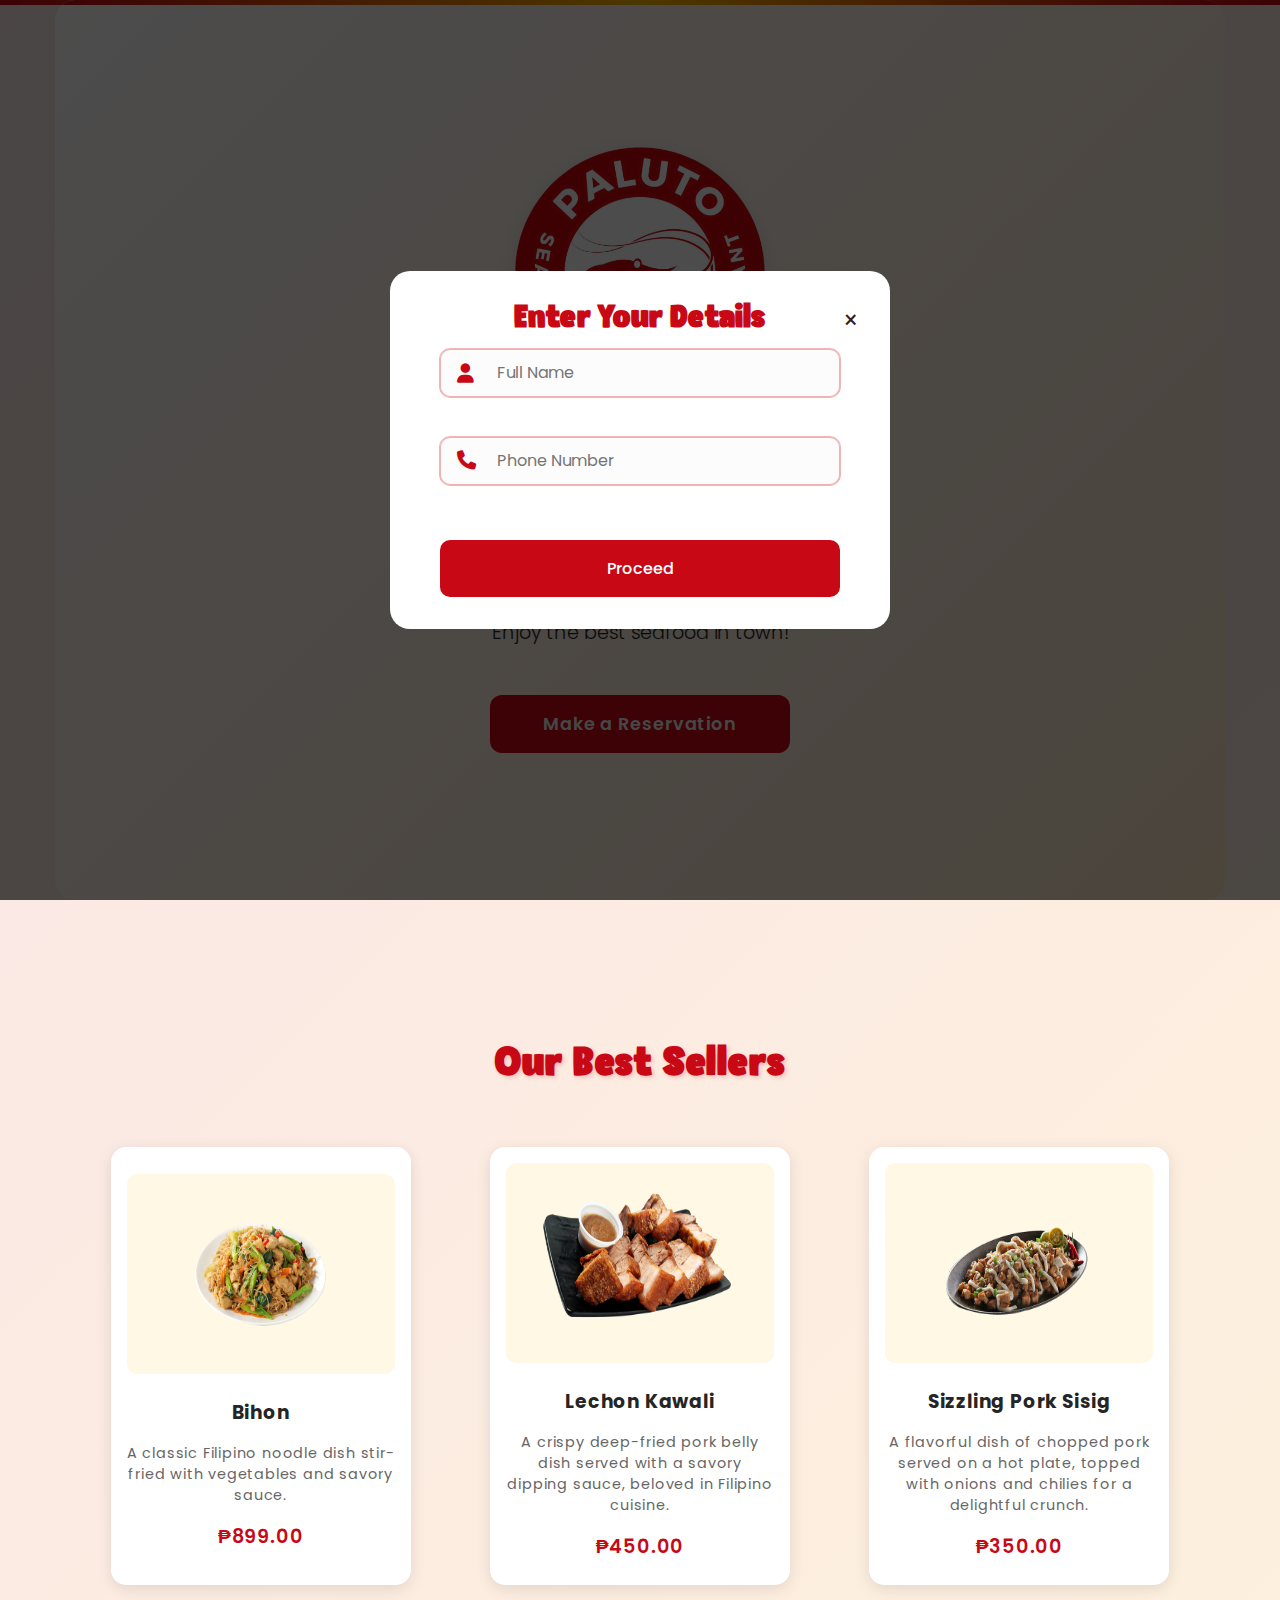
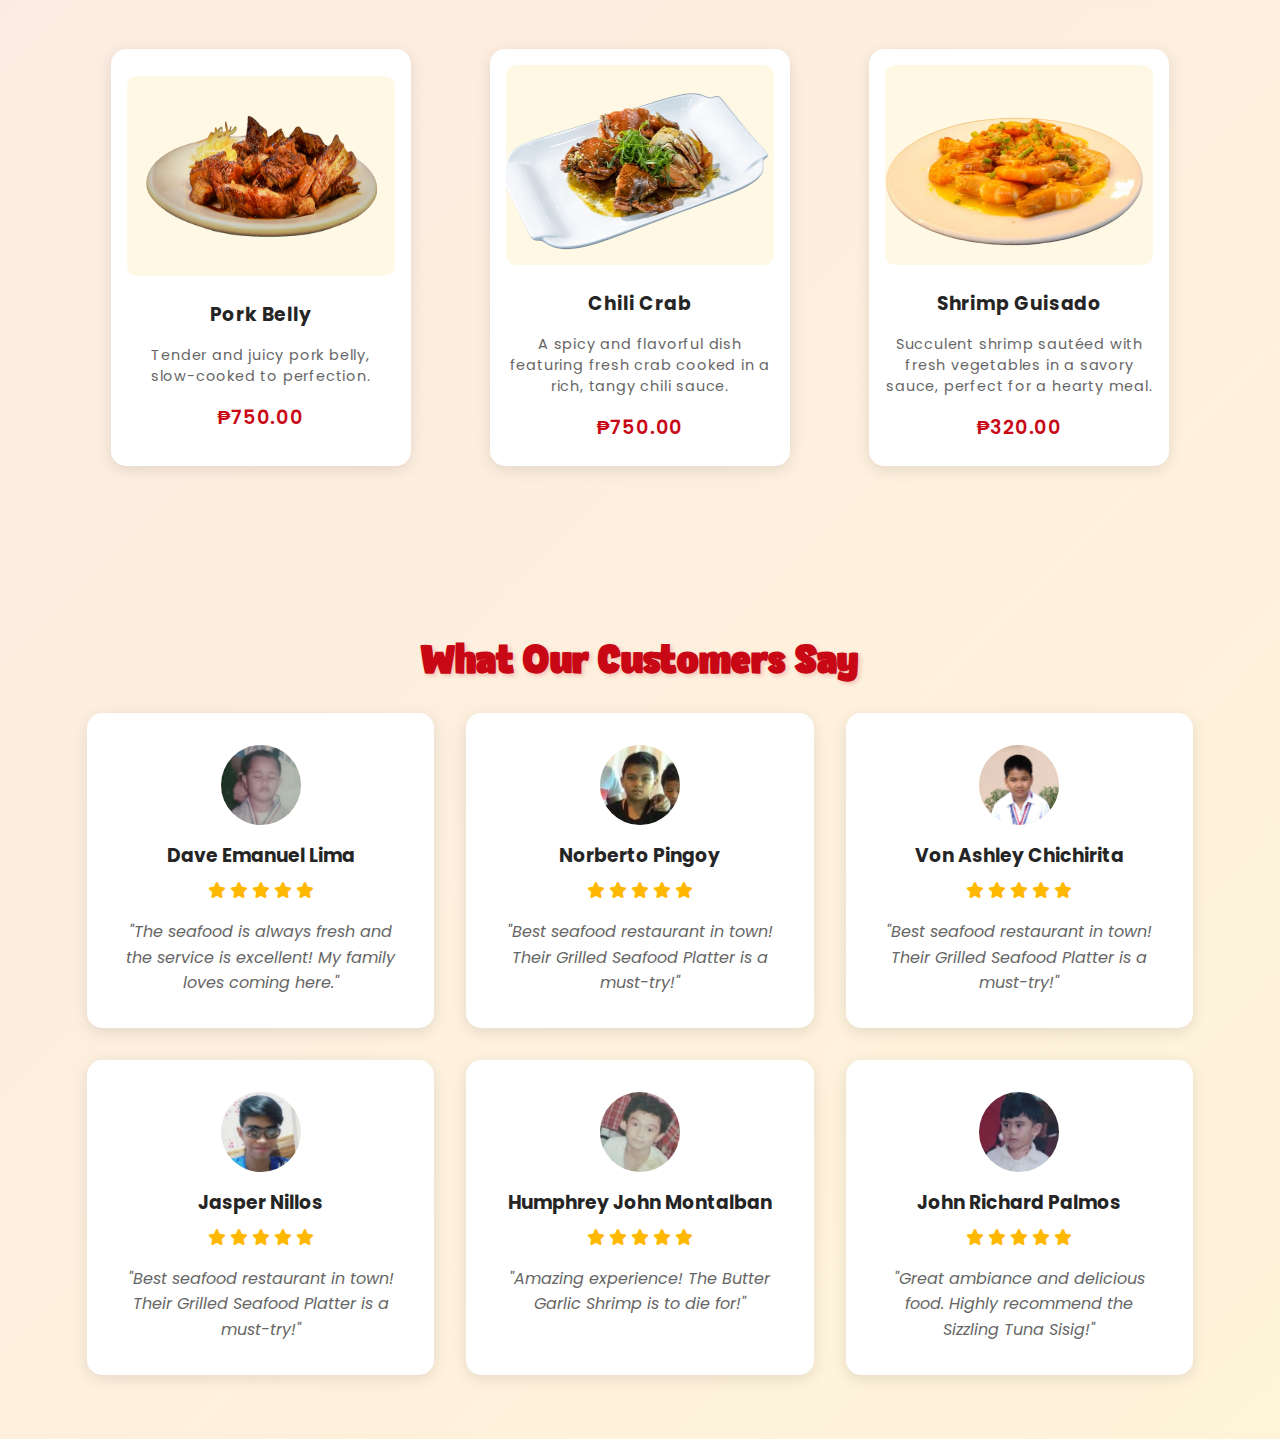
<file: Paluto/index.html>
<!DOCTYPE html>
<html lang="en">
<head>
    <meta charset="UTF-8">
    <meta name="viewport" content="width=device-width, initial-scale=1.0">
    <link rel="stylesheet" href="https://cdnjs.cloudflare.com/ajax/libs/font-awesome/6.4.2/css/all.min.css">
    <link href="https://fonts.googleapis.com/css2?family=Poppins:wght@300;400;500;600;700&display=swap" rel="stylesheet">
    <link rel="stylesheet" href="styles.css">
    <title>PALUTO Seafood Grill & Restaurant</title>
</head>
<body>
    <div class="container">

        <!-- Try Section -->
        <!-- Hero Section -->
        <section class="hero-section">
            <div class="logo-container">
                <img src="img/MAIN LOGO.png" alt="PALUTO Logo" class="main-logo">
            </div>
            <div class="hero-content">
                <h1 class="brand-name">PALUTO</h1>
                <h2 class="brand-type">Seafood Grill & Restaurant</h2>
                <p class="tagline">Preska Adlaw Adlaw</p>
                <p class="description">Enjoy the best seafood in town!</p>
                <div class="hero-buttons">
                    <button id="openReservation" class="order-btn">Make a Reservation</button>
                </div>
            </div>
        </section>

        <!-- Best Sellers Section -->
        <section class="best-sellers">
            <h2>Our Best Sellers</h2>
            <div class="best-sellers-grid">
                <div class="menu-item">
                    <div class="item-image">
                        <img src="img/bihon.png" alt="Placeholder for product" />
                    </div>
                    <h3>Bihon</h3>
                    <p>A classic Filipino noodle dish stir-fried with vegetables and savory sauce.</p>
                    <span class="price">₱899.00</span>
                </div>
                <div class="menu-item">
                    <div class="item-image">
                        <img src="img/kawali.png" alt="Placeholder for product" />
                    </div>
                    <h3>Lechon Kawali</h3>
                    <p>A crispy deep-fried pork belly dish served with a savory dipping sauce, beloved in Filipino cuisine.</p>
                    <span class="price">₱450.00</span>
                </div>
                <div class="menu-item">
                    <div class="item-image">
                        <img src="img/sisig.png" alt="Placeholder for product" />
                    </div>
                    <h3>Sizzling Pork Sisig</h3>
                    <p>A flavorful dish of chopped pork served on a hot plate, topped with onions and chilies for a delightful crunch.</p>
                    <span class="price">₱350.00</span>
                </div>
                <div class="menu-item">
                    <div class="item-image">
                        <img src="img/belly.png" alt="Placeholder for product" />
                    </div>
                    <h3>Pork Belly</h3>
                    <p>Tender and juicy pork belly, slow-cooked to perfection.</p>
                    <span class="price">₱750.00</span>
                </div>
                <div class="menu-item">
                    <div class="item-image">
                        <img src="img/crab.png" alt="Placeholder for product" />
                    </div>
                    <h3>Chili Crab</h3>
                    <p>A spicy and flavorful dish featuring fresh crab cooked in a rich, tangy chili sauce.</p>
                    <span class="price">₱750.00</span>
                </div>
                <div class="menu-item">
                    <div class="item-image">
                        <img src="img/shrimp.png" alt="Placeholder for product" />
                    </div>
                    <h3>Shrimp Guisado</h3>
                    <p>Succulent shrimp sautéed with fresh vegetables in a savory sauce, perfect for a hearty meal.</p>
                    <span class="price">₱320.00</span>
                </div>
            </div>
        </section>

        <!-- Customer Review Section -->
        <section class="customer-reviews">
            <h2>What Our Customers Say</h2>
            <div class="reviews-container">
                <div class="review-card">
                    <div class="reviewer-image">
                        <img src="img/dave.png" alt="Reviewer Image" />
                    </div>
                    <div class="review-content">
                        <h3>Dave Emanuel Lima</h3>
                        <div class="stars">
                            <i class="fas fa-star"></i>
                            <i class="fas fa-star"></i>
                            <i class="fas fa-star"></i>
                            <i class="fas fa-star"></i>
                            <i class="fas fa-star"></i>
                        </div>
                        <p>"The seafood is always fresh and the service is excellent! My family loves coming here."</p>
                    </div>
                </div>
                <div class="review-card">
                    <div class="reviewer-image">
                        <img src="img/norbs.png" alt="Reviewer Image" />
                    </div>
                    <div class="review-content">
                        <h3>Norberto Pingoy</h3>
                        <div class="stars">
                            <i class="fas fa-star"></i>
                            <i class="fas fa-star"></i>
                            <i class="fas fa-star"></i>
                            <i class="fas fa-star"></i>
                            <i class="fas fa-star"></i>
                        </div>
                        <p>"Best seafood restaurant in town! Their Grilled Seafood Platter is a must-try!"</p>
                    </div>
                </div>
                <div class="review-card">
                    <div class="reviewer-image">
                        <img src="img/von.png" alt="Reviewer Image" />
                    </div>
                    <div class="review-content">
                        <h3>Von Ashley Chichirita</h3>
                        <div class="stars">
                            <i class="fas fa-star"></i>
                            <i class="fas fa-star"></i>
                            <i class="fas fa-star"></i>
                            <i class="fas fa-star"></i>
                            <i class="fas fa-star"></i>
                        </div>
                        <p>"Best seafood restaurant in town! Their Grilled Seafood Platter is a must-try!"</p>
                    </div>
                </div>
                <div class="review-card">
                    <div class="reviewer-image">
                        <img src="img/jasp.png" alt="Reviewer Image" />
                    </div>
                    <div class="review-content">
                        <h3>Jasper Nillos</h3>
                        <div class="stars">
                            <i class="fas fa-star"></i>
                            <i class="fas fa-star"></i>
                            <i class="fas fa-star"></i>
                            <i class="fas fa-star"></i>
                            <i class="fas fa-star"></i>
                        </div>
                        <p>"Best seafood restaurant in town! Their Grilled Seafood Platter is a must-try!"</p>
                    </div>
                </div>
                <div class="review-card">
                    <div class="reviewer-image">
                        <img src="img/humph.png" alt="Reviewer Image" />
                    </div>
                    <div class="review-content">
                        <h3>Humphrey John Montalban</h3>
                        <div class="stars">
                            <i class="fas fa-star"></i>
                            <i class="fas fa-star"></i>
                            <i class="fas fa-star"></i>
                            <i class="fas fa-star"></i>
                            <i class="fas fa-star"></i>
                        </div>
                        <p>"Amazing experience! The Butter Garlic Shrimp is to die for!"</p>
                    </div>
                </div>
                <div class="review-card">
                    <div class="reviewer-image">
                        <img src="img/richard.png" alt="Reviewer Image" />
                    </div>
                    <div class="review-content">
                        <h3>John Richard Palmos</h3>
                        <div class="stars">
                            <i class="fas fa-star"></i>
                            <i class="fas fa-star"></i>
                            <i class="fas fa-star"></i>
                            <i class="fas fa-star"></i>
                            <i class="fas fa-star"></i>
                        </div>
                        <p>"Great ambiance and delicious food. Highly recommend the Sizzling Tuna Sisig!"</p>
                    </div>
                </div>
            </div>
        </section>

        <!-- Visitor Entry Modal -->
        <div id="visitorOverlay" class="overlay hidden">
            <div class="modal">
                <span class="close" id="closeVisitor">&times;</span>
                <h1 class="title">Enter Your Details</h1>
                <form id="visitorForm" class="form">
                    <div class="form-field">
                        <i class="fa-solid fa-user icon"></i>
                        <input type="text" id="visitorName" placeholder="Full Name" required>
                    </div>
                    <div class="form-field">
                        <i class="fa-solid fa-phone icon"></i>
                        <input type="tel" id="phoneNumber" placeholder="Phone Number" required>
                    </div>
                    <button type="submit">Proceed</button>
                </form>
            </div>
        </div>

        <!-- Reservation Form Modal -->
        <div id="reservationOverlay" class="overlay hidden">
            <div class="modal">
                <span class="close" id="closeReservation">&times;</span>
                <h1 class="title">Reserve Now!</h1>
                <h2 class="subtitle">Reach out and we'll get in touch within 24 hours.</h2>
                <form id="reservationForm" class="form">
                    <div class="form-field">
                        <i class="fa-solid fa-user icon"></i>
                        <input type="text" id="fullName" placeholder="Fullname" required>
                    </div>
                    <div class="form-field">
                        <i class="fa-solid fa-phone icon"></i>
                        <input type="text" id="mobileNumber" placeholder="Phone Number" required>
                    </div>
                    <div class="form-field">
                        <i class="fa-solid fa-question icon"></i>
                        <select id="inquiryType" required>
                            <option value="">Select Inquiry Type</option>
                            <option value="Reservation">Reservation</option>
                            <option value="Event Booking">Event Booking</option>
                            <option value="Exclusive Promos">Exclusive Promos</option>
                        </select>
                    </div>
                    <div class="form-field">
                        <i class="fa-solid fa-calendar icon"></i>
                        <input type="datetime-local" id="preferredDateTime" placeholder="Date and Time">
                    </div>
                    <div class="form-field">
                        <i class="fa-solid fa-users icon"></i>
                        <input type="number" id="peopleCount" placeholder="Head Count" required>
                    </div>
                    <button type="submit">
                        <i class="fa-solid fa-paper-plane icon"></i>
                        Send Reservation 
                    </button>
                </form>
            </div>
        </div>

        <!-- Try Comment -->
        <!-- Loading Overlay -->
        <div id="loadingOverlay" class="overlay hidden">
            <div class="loading-modal">
                <i class="fa-solid fa-spinner fa-spin"></i>
                <p></p>
            </div>
        </div>

        <!-- Toast Notification -->
        <div id="toast" class="toast hidden">
            <div class="toast-content">
                <i class="toast-icon"></i>
                <div class="toast-message"></div>
            </div>
            <div class="toast-progress"></div>
        </div>

        <!-- Reservation Confirmation Modal -->
        <div id="confirmationOverlay" class="overlay hidden">
            <div class="modal">
                <span class="close" id="closeConfirmation">&times;</span>
                <h1 class="title">Reservation Summary</h1>
                <div class="confirmation-details">
                    <div class="detail-item">
                        <i class="fa-solid fa-user"></i>
                        <span id="confirmName"></span>
                    </div>
                    <div class="detail-item">
                        <i class="fa-solid fa-phone"></i>
                        <span id="confirmPhone"></span>
                    </div>
                    <div class="detail-item">
                        <i class="fa-solid fa-question"></i>
                        <span id="confirmInquiry"></span>
                    </div>
                    <div class="detail-item">
                        <i class="fa-solid fa-calendar"></i>
                        <span id="confirmDateTime"></span>
                    </div>
                    <div class="detail-item">
                        <i class="fa-solid fa-users"></i>
                        <span id="confirmGuests"></span>
                    </div>
                </div>
                <div class="confirmation-actions">
                    
                    <button id="confirmReservation" class="primary-button">Confirm</button>
                </div>
            </div>
        </div>
    </div>

    <script src="script.js"></script>
</body>
</html>
</file>
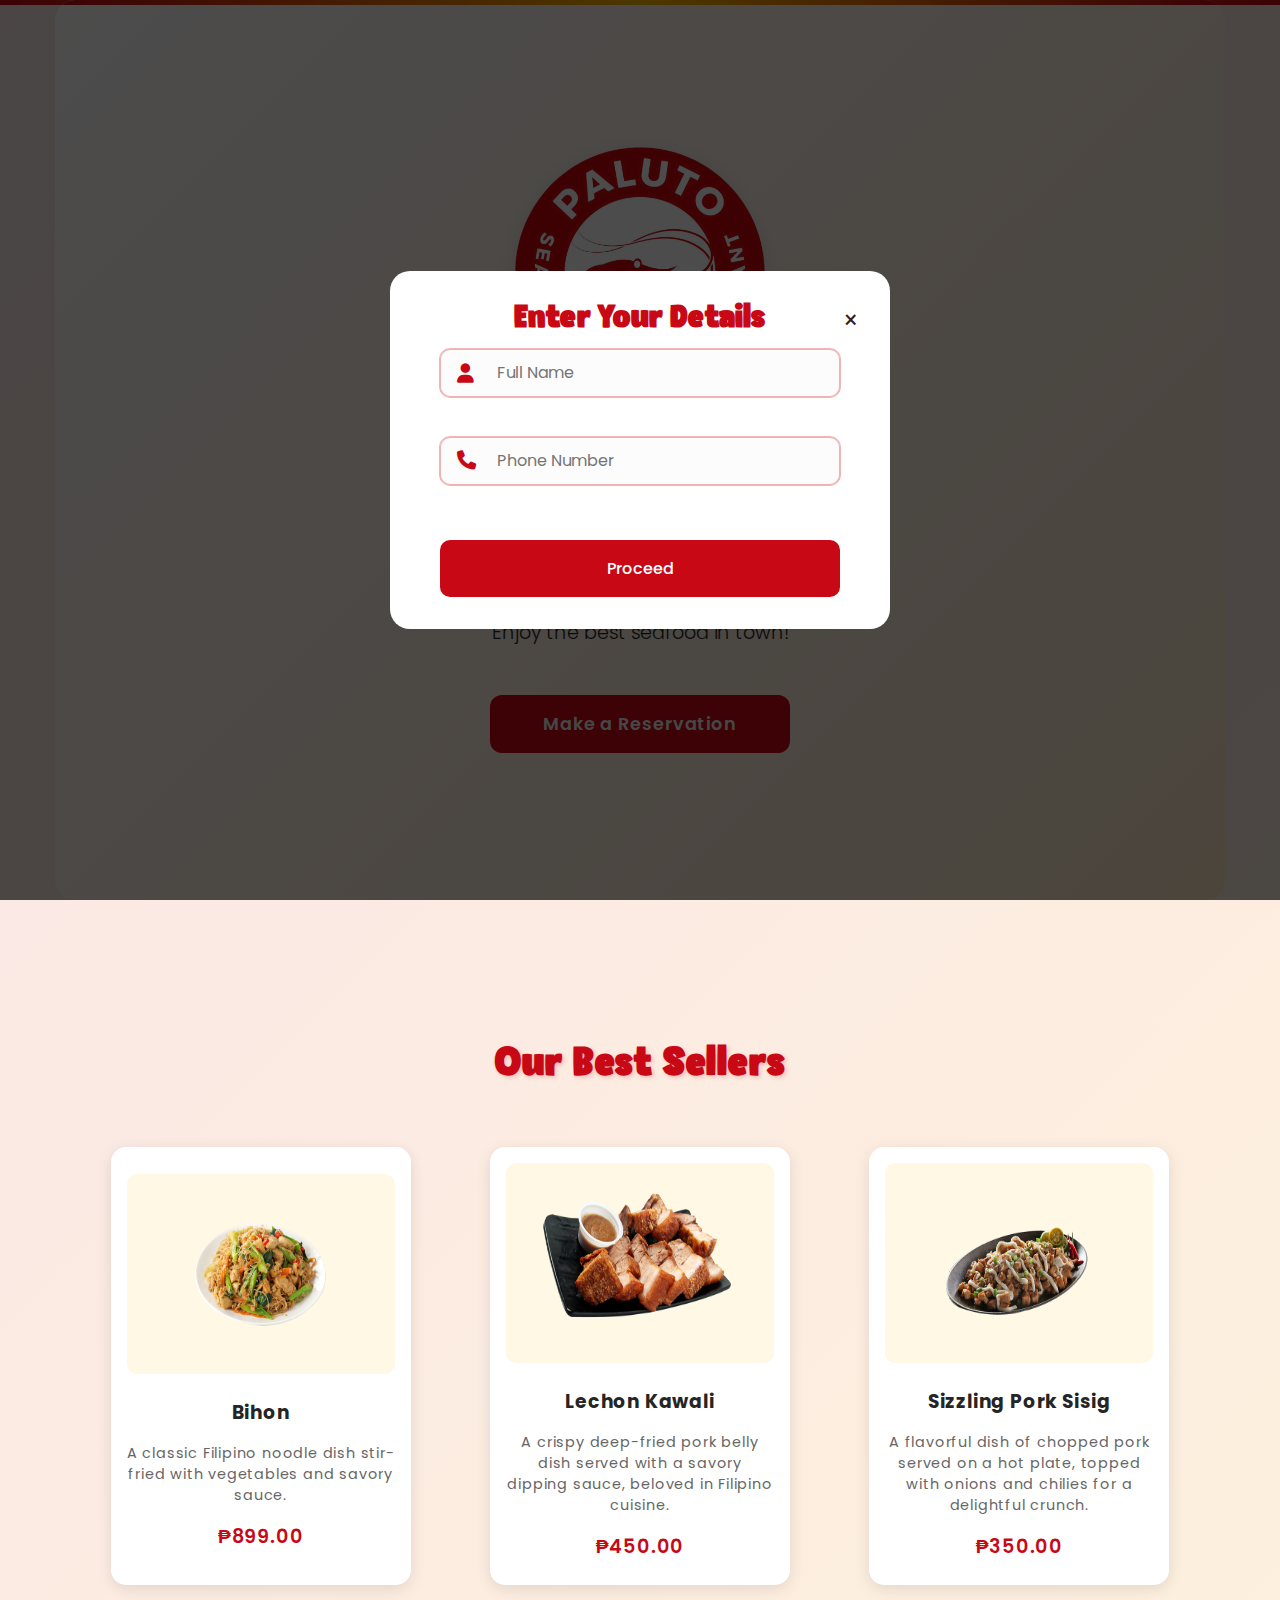
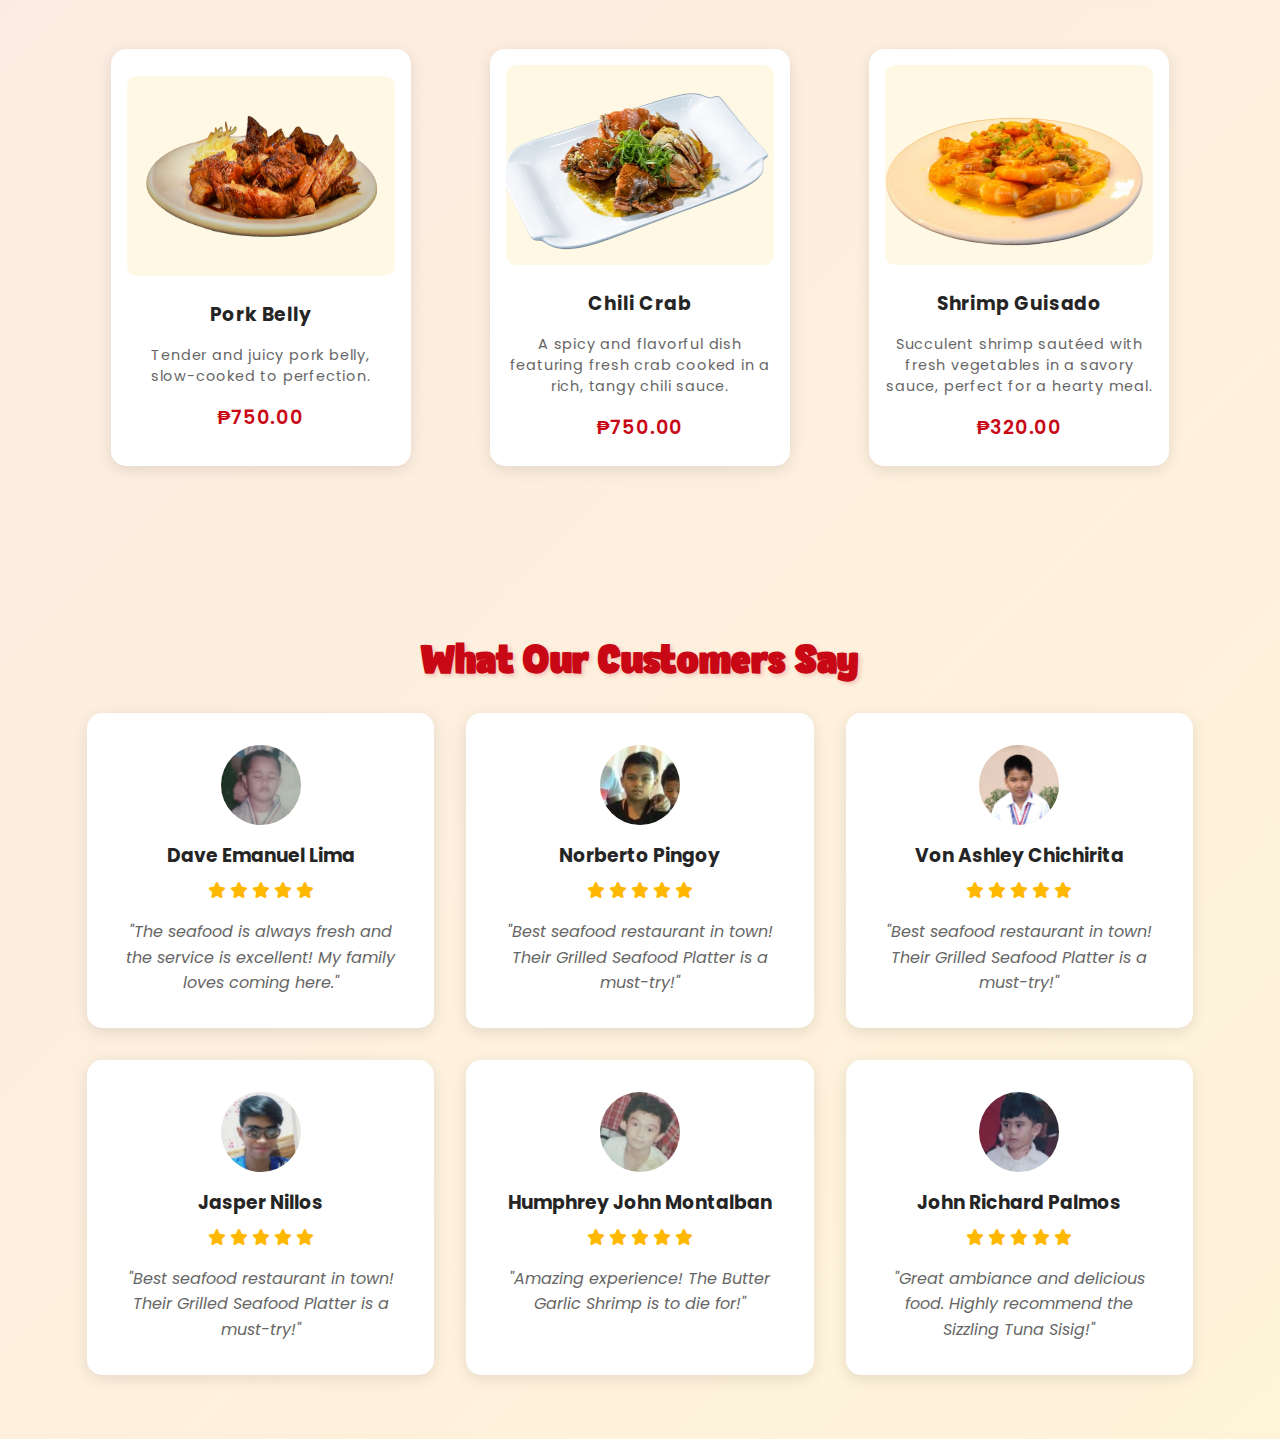
<file: Paluto/paluto_page.html>
<!DOCTYPE html>
<html lang="en">
<head>
    <meta charset="UTF-8">
    <meta name="viewport" content="width=device-width, initial-scale=1.0">
    <link rel="stylesheet" href="https://cdnjs.cloudflare.com/ajax/libs/font-awesome/6.4.2/css/all.min.css">
    <link href="https://fonts.googleapis.com/css2?family=Poppins:wght@300;400;500;600;700&display=swap" rel="stylesheet">
    <link rel="stylesheet" href="styles.css">
    <title>PALUTO Seafood Grill & Restaurant</title>
</head>
<body>
    <div class="container">
        <!-- Hero Section -->
        <section class="hero-section">
            <div class="logo-container">
                <img src="img/MAIN LOGO.png" alt="PALUTO Logo" class="main-logo">
            </div>
            <div class="hero-content">
                <h1 class="brand-name">PALUTO</h1>
                <h2 class="brand-type">Seafood Grill & Restaurant</h2>
                <p class="tagline">Preska Adlaw Adlaw</p>
                <p class="description">Enjoy the best seafood in town!</p>
                <div class="hero-buttons">
                    <button id="openReservation" class="order-btn">Make a Reservation</button>
                </div>
            </div>
        </section>

        <!-- Best Sellers Section -->
        <section class="best-sellers">
            <h2>Our Best Sellers</h2>
            <div class="best-sellers-grid">
                <div class="menu-item">
                    <div class="item-image">
                        <img src="img/bihon.png" alt="Placeholder for product" />
                    </div>
                    <h3>Bihon</h3>
                    <p>A classic Filipino noodle dish stir-fried with vegetables and savory sauce.</p>
                    <span class="price">₱899.00</span>
                </div>
                <div class="menu-item">
                    <div class="item-image">
                        <img src="img/kawali.png" alt="Placeholder for product" />
                    </div>
                    <h3>Lechon Kawali</h3>
                    <p>A crispy deep-fried pork belly dish served with a savory dipping sauce, beloved in Filipino cuisine.</p>
                    <span class="price">₱450.00</span>
                </div>
                <div class="menu-item">
                    <div class="item-image">
                        <img src="img/sisig.png" alt="Placeholder for product" />
                    </div>
                    <h3>Sizzling Pork Sisig</h3>
                    <p>A flavorful dish of chopped pork served on a hot plate, topped with onions and chilies for a delightful crunch.</p>
                    <span class="price">₱350.00</span>
                </div>
                <div class="menu-item">
                    <div class="item-image">
                        <img src="img/belly.png" alt="Placeholder for product" />
                    </div>
                    <h3>Pork Belly</h3>
                    <p>Tender and juicy pork belly, slow-cooked to perfection.</p>
                    <span class="price">₱750.00</span>
                </div>
                <div class="menu-item">
                    <div class="item-image">
                        <img src="img/crab.png" alt="Placeholder for product" />
                    </div>
                    <h3>Chili Crab</h3>
                    <p>A spicy and flavorful dish featuring fresh crab cooked in a rich, tangy chili sauce.</p>
                    <span class="price">₱750.00</span>
                </div>
                <div class="menu-item">
                    <div class="item-image">
                        <img src="img/shrimp.png" alt="Placeholder for product" />
                    </div>
                    <h3>Shrimp Guisado</h3>
                    <p>Succulent shrimp sautéed with fresh vegetables in a savory sauce, perfect for a hearty meal.</p>
                    <span class="price">₱320.00</span>
                </div>
            </div>
        </section>

        <!-- Customer Review Section -->
        <section class="customer-reviews">
            <h2>What Our Customers Say</h2>
            <div class="reviews-container">
                <div class="review-card">
                    <div class="reviewer-image">
                        <img src="img/dave.png" alt="Reviewer Image" />
                    </div>
                    <div class="review-content">
                        <h3>Dave Emanuel Lima</h3>
                        <div class="stars">
                            <i class="fas fa-star"></i>
                            <i class="fas fa-star"></i>
                            <i class="fas fa-star"></i>
                            <i class="fas fa-star"></i>
                            <i class="fas fa-star"></i>
                        </div>
                        <p>"The seafood is always fresh and the service is excellent! My family loves coming here."</p>
                    </div>
                </div>
                <div class="review-card">
                    <div class="reviewer-image">
                        <img src="img/norbs.png" alt="Reviewer Image" />
                    </div>
                    <div class="review-content">
                        <h3>Norberto Pingoy</h3>
                        <div class="stars">
                            <i class="fas fa-star"></i>
                            <i class="fas fa-star"></i>
                            <i class="fas fa-star"></i>
                            <i class="fas fa-star"></i>
                            <i class="fas fa-star"></i>
                        </div>
                        <p>"Best seafood restaurant in town! Their Grilled Seafood Platter is a must-try!"</p>
                    </div>
                </div>
                <div class="review-card">
                    <div class="reviewer-image">
                        <img src="img/von.png" alt="Reviewer Image" />
                    </div>
                    <div class="review-content">
                        <h3>Von Ashley Chichirita</h3>
                        <div class="stars">
                            <i class="fas fa-star"></i>
                            <i class="fas fa-star"></i>
                            <i class="fas fa-star"></i>
                            <i class="fas fa-star"></i>
                            <i class="fas fa-star"></i>
                        </div>
                        <p>"Best seafood restaurant in town! Their Grilled Seafood Platter is a must-try!"</p>
                    </div>
                </div>
                <div class="review-card">
                    <div class="reviewer-image">
                        <img src="img/jasp.png" alt="Reviewer Image" />
                    </div>
                    <div class="review-content">
                        <h3>Jasper Nillos</h3>
                        <div class="stars">
                            <i class="fas fa-star"></i>
                            <i class="fas fa-star"></i>
                            <i class="fas fa-star"></i>
                            <i class="fas fa-star"></i>
                            <i class="fas fa-star"></i>
                        </div>
                        <p>"Best seafood restaurant in town! Their Grilled Seafood Platter is a must-try!"</p>
                    </div>
                </div>
                <div class="review-card">
                    <div class="reviewer-image">
                        <img src="img/humph.png" alt="Reviewer Image" />
                    </div>
                    <div class="review-content">
                        <h3>Humphrey John Montalban</h3>
                        <div class="stars">
                            <i class="fas fa-star"></i>
                            <i class="fas fa-star"></i>
                            <i class="fas fa-star"></i>
                            <i class="fas fa-star"></i>
                            <i class="fas fa-star"></i>
                        </div>
                        <p>"Amazing experience! The Butter Garlic Shrimp is to die for!"</p>
                    </div>
                </div>
                <div class="review-card">
                    <div class="reviewer-image">
                        <img src="img/richard.png" alt="Reviewer Image" />
                    </div>
                    <div class="review-content">
                        <h3>John Richard Palmos</h3>
                        <div class="stars">
                            <i class="fas fa-star"></i>
                            <i class="fas fa-star"></i>
                            <i class="fas fa-star"></i>
                            <i class="fas fa-star"></i>
                            <i class="fas fa-star"></i>
                        </div>
                        <p>"Great ambiance and delicious food. Highly recommend the Sizzling Tuna Sisig!"</p>
                    </div>
                </div>
            </div>
        </section>

        <!-- Visitor Entry Modal -->
        <div id="visitorOverlay" class="overlay hidden">
            <div class="modal">
                <span class="close" id="closeVisitor">&times;</span>
                <h1 class="title">Enter Your Details</h1>
                <form id="visitorForm" class="form">
                    <div class="form-field">
                        <i class="fa-solid fa-user icon"></i>
                        <input type="text" id="visitorName" placeholder="Full Name" required>
                    </div>
                    <div class="form-field">
                        <i class="fa-solid fa-phone icon"></i>
                        <input type="tel" id="phoneNumber" placeholder="Phone Number" required>
                    </div>
                    <button type="submit">Proceed</button>
                </form>
            </div>
        </div>

        <!-- Reservation Form Modal -->
        <div id="reservationOverlay" class="overlay hidden">
            <div class="modal">
                <span class="close" id="closeReservation">&times;</span>
                <h1 class="title">Reserve Now!</h1>
                <h2 class="subtitle">Reach out and we'll get in touch within 24 hours.</h2>
                <form id="reservationForm" class="form">
                    <div class="form-field">
                        <i class="fa-solid fa-user icon"></i>
                        <input type="text" id="fullName" placeholder="Fullname" required>
                    </div>
                    <div class="form-field">
                        <i class="fa-solid fa-phone icon"></i>
                        <input type="text" id="mobileNumber" placeholder="Phone Number" required>
                    </div>
                    <div class="form-field">
                        <i class="fa-solid fa-question icon"></i>
                        <select id="inquiryType" required>
                            <option value="">Select Inquiry Type</option>
                            <option value="Reservation">Reservation</option>
                            <option value="Event Booking">Event Booking</option>
                            <option value="Exclusive Promos">Exclusive Promos</option>
                        </select>
                    </div>
                    <div class="form-field">
                        <i class="fa-solid fa-calendar icon"></i>
                        <input type="datetime-local" id="preferredDateTime" placeholder="Date and Time">
                    </div>
                    <div class="form-field">
                        <i class="fa-solid fa-users icon"></i>
                        <input type="number" id="peopleCount" placeholder="Head Count" required>
                    </div>
                    <button type="submit">
                        <i class="fa-solid fa-paper-plane icon"></i>
                        Send Reservation 
                    </button>
                </form>
            </div>
        </div>

        <!-- Loading Overlay -->
        <div id="loadingOverlay" class="overlay hidden">
            <div class="loading-modal">
                <i class="fa-solid fa-spinner fa-spin"></i>
                <p></p>
            </div>
        </div>

        <!-- Toast Notification -->
        <div id="toast" class="toast hidden">
            <div class="toast-content">
                <i class="toast-icon"></i>
                <div class="toast-message"></div>
            </div>
            <div class="toast-progress"></div>
        </div>

        <!-- Reservation Confirmation Modal -->
        <div id="confirmationOverlay" class="overlay hidden">
            <div class="modal">
                <span class="close" id="closeConfirmation">&times;</span>
                <h1 class="title">Reservation Summary</h1>
                <div class="confirmation-details">
                    <div class="detail-item">
                        <i class="fa-solid fa-user"></i>
                        <span id="confirmName"></span>
                    </div>
                    <div class="detail-item">
                        <i class="fa-solid fa-phone"></i>
                        <span id="confirmPhone"></span>
                    </div>
                    <div class="detail-item">
                        <i class="fa-solid fa-question"></i>
                        <span id="confirmInquiry"></span>
                    </div>
                    <div class="detail-item">
                        <i class="fa-solid fa-calendar"></i>
                        <span id="confirmDateTime"></span>
                    </div>
                    <div class="detail-item">
                        <i class="fa-solid fa-users"></i>
                        <span id="confirmGuests"></span>
                    </div>
                </div>
                <div class="confirmation-actions">
                    <button id="editReservation" class="secondary-button">Edit</button>
                    <button id="confirmReservation" class="primary-button">Confirm</button>
                </div>
            </div>
        </div>
    </div>

    <script src="script.js"></script>
</body>
</html>
</file>
<file: Paluto/styles.css>
@import url("https://fonts.googleapis.com/css2?family=Poppins:wght@300;400;500;600;700&display=swap");

@font-face {
    font-family: 'Rustic Shine';
    src: url('font/RusticShine.ttf') format('truetype');
}

:root {
    --mustard: #FFB800;
    --venetian-red: #C80815;
    --nero: #252525;
    --white: #ffffff;
    --mustard-light: rgba(255, 184, 0, 0.1);
    --venetian-red-light: rgba(200, 8, 21, 0.8);
}

* {
    margin: 0;
    padding: 0;
    box-sizing: border-box;
}

body {
    width: 100%;
    min-height: 100vh;
    background: linear-gradient(135deg, 
        rgba(200, 8, 21, 0.1) 0%,
        rgba(255, 184, 0, 0.15) 100%);
    font-family: 'Poppins', sans-serif;
    display: flex;
    justify-content: center;
}

.container {
    width: 100%;
    max-width: 1200px;
    margin: 0 auto;
    padding: 0 15px;
    display: flex;
    flex-direction: column;
    align-items: center;
}

.container-bg {
    position: absolute;
    top: 0;
    left: 0;
    right: 0;
    bottom: 0;
    background: 
        radial-gradient(circle at 10% 90%, rgba(255, 184, 0, 0.1) 0%, transparent 60%),
        radial-gradient(circle at 90% 10%, rgba(200, 8, 21, 0.1) 0%, transparent 60%);
    z-index: -1;
}

.container::before {
    content: '';
    position: absolute;
    top: 0;
    left: 0;
    right: 0;
    height: 5px;
    background: linear-gradient(90deg, 
        var(--venetian-red) 0%,
        var(--mustard) 50%,
        var(--venetian-red) 100%);
}

.main-content {
    text-align: center;
    padding: 2rem;
    position: relative;
}

.logo-container {
    width: 100%;
    max-width: 250px;
    margin: 0 auto;
    display: flex;
    justify-content: center;
}

.logo-container::after {
    content: '';
    position: absolute;
    width: 150%;
    height: 1px;
    background: linear-gradient(90deg,
        transparent 0%,
        rgba(255, 184, 0, 0.3) 50%,
        transparent 100%);
    bottom: -1rem;
    left: -25%;
}

.main-logo {
    width: 100%;
    height: auto;
    object-fit: contain;
    filter: drop-shadow(0 4px 8px rgba(0, 0, 0, 0.1));
}

.brand-name {
    font-family: 'Rustic Shine', cursive;
    font-size: clamp(2.5rem, 8vw, 4rem);
    color: var(--venetian-red);
    margin-bottom: 0.5rem;
    letter-spacing: 2px;
    text-shadow: 2px 2px 4px rgba(200, 8, 21, 0.2);
}

.brand-type {
    text-align: center;
    width: 100%;
    margin: 0 auto;
    font-family: 'Poppins', sans-serif;
    font-size: clamp(1rem, 4vw, 1.5rem);
    font-weight: 500;
    color: var(--nero);
    margin-bottom: 1rem;
    opacity: 0.9;
}

.tagline {
    text-align: center;
    width: 100%;
    margin: 0.5rem auto;
    font-family: 'Rustic Shine', cursive;
    font-size: clamp(1.5rem, 6vw, 2rem);
    color: var(--mustard);
    margin-bottom: 1.5rem;
    letter-spacing: 1px;
    text-shadow: 1px 1px 2px rgba(255, 184, 0, 0.2);
}

.description {
    text-align: center;
    width: 100%;
    margin: 0.5rem auto;
    font-family: 'Poppins', sans-serif;
    font-size: clamp(0.9rem, 3vw, 1.1rem);
    color: var(--nero);
    margin-bottom: 2rem;
    font-weight: 300;
}

.cta-button {
    background: linear-gradient(135deg,
        var(--venetian-red) 0%,
        var(--venetian-red-light) 100%);
    color: var(--white);
    border: none;
    padding: 1rem 2.5rem;
    border-radius: 12px;
    font-family: 'Poppins', sans-serif;
    font-weight: 600;
    font-size: 1.1rem;
    cursor: pointer;
    transition: all 0.3s ease;
    text-transform: uppercase;
    letter-spacing: 1px;
    box-shadow: 0 4px 15px rgba(200, 8, 21, 0.2);
    position: relative;
}

.cta-button:hover {
    transform: translateY(-2px);
    box-shadow: 0 6px 20px rgba(200, 8, 21, 0.3);
}

.cta-button .loading-spinner {
    position: absolute;
    top: 50%;
    left: 50%;
    transform: translate(-50%, -50%);
    display: none;
}

.cta-button.loading .button-text {
    visibility: hidden;
}

.cta-button.loading .loading-spinner {
    display: block;
}

/* Loading Spinner */
.loading-spinner {
    width: 20px;
    height: 20px;
    border: 3px solid rgba(255, 255, 255, 0.3);
    border-radius: 50%;
    border-top-color: var(--white);
    animation: spin 1s ease-in-out infinite;
    margin: 0 auto;
}

@keyframes spin {
    to { transform: rotate(360deg); }
}

/* Loading Overlay */
.loading-overlay {
    position: fixed;
    top: 0;
    left: 0;
    width: 100%;
    height: 100%;
    background: rgba(224, 224, 224, 0.7);
    backdrop-filter: blur(5px);
    display: flex;
    justify-content: center;
    align-items: center;
    z-index: 2000;
    visibility: visible;
    opacity: 1;
    transition: opacity 0.3s ease, visibility 0.3s ease;
}

.loading-overlay.hidden {
    visibility: hidden;
    opacity: 0;
}

.loading-content {
    text-align: center;
    color: var(--white);
}

.loading-content .loading-spinner {
    width: 40px;
    height: 40px;
    margin-bottom: 1rem;
}

.loading-content p {
    font-family: 'Poppins', sans-serif;
    font-size: 1.1rem;
}

/* Overlay Styles */
.overlay {
    position: fixed;
    top: 0;
    left: 0;
    width: 100%;
    height: 100%;
    background: rgba(0, 0, 0, 0.7);
    display: flex;
    justify-content: center;
    align-items: center;
    z-index: 1000;
}

.overlay.hidden {
    visibility: hidden;
}

/* Modal Styles */
.modal {
    background: var(--white);
    border-radius: 20px;
    width: 90%;
    max-width: 500px;
    padding: 2rem;
    position: relative;
    margin: 1rem;
    display: flex;
    flex-direction: column;
    justify-content: center;
    align-items: center;
}

.modal .title {
    color: var(--venetian-red);
    font-size: clamp(1.5rem, 4vw, 2rem);
    margin-bottom: 1rem;
    text-align: center;
    font-family: 'Rustic Shine', cursive;
}

.modal .subtitle {
    color: var(--nero);
    font-size: clamp(0.9rem, 3vw, 1rem);
    margin-bottom: 2rem;
    text-align: center;
}

.form {
    display: flex;
    flex-direction: column;
    gap: 1.2rem;
    width: 100%;
    align-items: center;
}

.form-field {
    display: flex;
    align-items: center;
    background: #fcfcfc;
    border-radius: 10px;
    padding: 0.7rem 1rem;
    gap: 0.8rem;
    width: 100%;
    max-width: 400px;
    box-sizing: border-box;
    border: 1px solid rgba(200, 8, 21, 0.3);
    outline: 1px solid rgba(200, 8, 21, 0.3); /* Adding a red border outline */
}

.form-field .icon {
    color: var(--venetian-red);
    font-size: 1.2rem;
    min-width: 24px;
}

.form-field input,
.form-field select,
.form-field textarea {
    font-size: 10px; /* Reduced font size further */
    padding: 0.2rem; /* Reduced padding */
    line-height: 1.1; /* Adjusted line height */
    width: calc(100% - 1rem); /* Ensure full width accounting for padding */
    border: none;
    background: none;
    outline: none;
    font-size: 1rem;
    color: var(--nero);
    font-family: 'Poppins', sans-serif;
}

.form-field select {
    cursor: pointer;
    -webkit-appearance: none;
    -moz-appearance: none;
    appearance: none;
    background-image: url("data:image/svg+xml;charset=UTF-8,%3csvg xmlns='http://www.w3.org/2000/svg' viewBox='0 0 24 24' fill='none' stroke='currentColor' stroke-width='2' stroke-linecap='round' stroke-linejoin='round'%3e%3cpolyline points='6 9 12 15 18 9'%3e%3c/polyline%3e%3c/svg%3e");
    background-repeat: no-repeat;
    background-position: right 1rem center;
    background-size: 1em;
    padding-right: 2.5rem;
}

.form button {
    background: var(--venetian-red);
    color: var(--white);
    border: none;
    padding: 1rem;
    border-radius: 10px;
    font-size: 1rem;
    cursor: pointer;
    transition: all 0.3s ease;
    font-family: 'Poppins', sans-serif;
    font-weight: 500;
    width: 100%;
    max-width: 400px;
    margin-top: 1rem;
}

.form button:hover {
    background: #a60612;
    transform: translateY(-2px);
}

.close {
    position: absolute;
    right: 1.5rem;
    top: 1.5rem;
    font-size: 1.5rem;
    color: var(--nero);
    cursor: pointer;
    transition: all 0.3s ease;
    background: none;
    border: none;
    padding: 0.5rem;
}

.close:hover {
    color: var(--venetian-red);
    transform: rotate(90deg);
}

/* Mobile Responsive Adjustments */
@media screen and (max-width: 768px) {
    .modal {
        width: 95%;
        margin: 0.5rem;
        padding: 1.5rem;
        max-height: 90vh;
        overflow-y: auto;
    }

    .form {
        gap: 1rem;
    }

    .form-field {
        padding: 0.7rem;
    }

    .form-field input,
    .form-field select {
        font-size: 16px; /* Prevents iOS zoom */
    }

    .close {
        right: 1rem;
        top: 1rem;
        font-size: 1.2rem;
    }
}

/* Extra Small Screen Adjustments */
@media screen and (max-width: 480px) {
    body {
        padding: 0.5rem;
    }

    .hero-section {
        padding: 0.5rem;
    }

    .brand-name {
        font-size: clamp(2rem, 6vw, 2.5rem);
    }

    .brand-type {
        font-size: clamp(0.9rem, 3vw, 1rem);
    }

    .tagline {
        font-size: clamp(1.2rem, 4vw, 1.5rem);
    }

    .description {
        font-size: clamp(0.8rem, 2.5vw, 0.9rem);
    }
}

/* Centering content for mobile view */
@media screen and (max-width: 768px) {
    body {
        display: flex;
        flex-direction: column;
        align-items: center;
        justify-content: center;
        margin: 0;
        padding: 0;
        width: 100vw;
        overflow-x: hidden;
    }

    section {
        width: 100%;
        padding: 1rem;
        box-sizing: border-box;
        display: flex;
        flex-direction: column;
        align-items: center;
        justify-content: center;
    }

    .hero-section,
    .best-sellers,
    .customer-reviews {
        width: 100%;
        max-width: 1200px;
        margin: 0 auto;
        padding: 1rem;
        box-sizing: border-box;
        text-align: center;
    }

    .hero-buttons {
        display: flex;
        flex-direction: column;
        align-items: center;
        width: 100%;
        max-width: 300px;
        margin: 1rem auto;
    }

    .hero-buttons button {
        width: 100%;
        margin: 0.5rem 0;
    }

    .logo-container {
        margin-bottom: 1.5rem;
    }

    .main-logo {
        max-width: 200px;
    }
}

/* Fix for iOS Safari 100vh issue */
@supports (-webkit-touch-callout: none) {
    .modal {
        height: -webkit-fill-available;
    }
}

/* Responsive Design */
@media screen and (max-width: 768px) {
    .container {
        width: 95%;
        padding: 1.5rem;
    }

    .brand-name {
        font-size: 3rem;
    }

    .brand-type {
        font-size: 1.2rem;
    }

    .tagline {
        font-size: 1.5rem;
    }

    .modal {
        width: 95%;
        padding: 1.5rem;
        margin: 1rem;
    }
}

/* Hero Section */
.hero-section {
    display: flex;
    flex-direction: column;
    align-items: center;
    justify-content: center;
    min-height: 100vh;
    width: 100%;
    max-width: 1200px;
    padding: 2rem;
    text-align: center;
    position: relative;
}

.hero-content {
    width: 100%;
    max-width: 600px;
    margin: 0 auto;
    padding: 0 1rem;
}

.hero-buttons {
    display: flex;
    gap: 1rem;
    justify-content: center;
    flex-wrap: wrap;
    width: 100%;
    padding: 0 1rem;
}

.hero-buttons button {
    min-width: 200px;
    padding: 1rem 2rem;
    border-radius: 12px;
    font-family: 'Poppins', sans-serif;
    font-weight: 600;
    font-size: clamp(0.9rem, 2vw, 1rem);
    cursor: pointer;
    transition: all 0.3s ease;
    border: none;
}

.menu-btn {
    background: var(--mustard);
    color: var(--white);
}

.order-btn {
    background: var(--venetian-red);
    color: var(--white);
}

/* Media Queries */
@media screen and (max-width: 768px) {
    .hero-section {
        padding: 1rem;
        min-height: 90vh;
    }

    .hero-buttons {
        flex-direction: column;
        gap: 1rem;
        align-items: stretch;
        max-width: 300px;
        margin: 0 auto;
    }

    .hero-buttons button {
        width: 100%;
        min-width: unset;
    }

    .logo-container {
        margin-bottom: 1.5rem;
    }

    .main-logo {
        max-width: 200px;
    }
}

@media screen and (max-width: 480px) {
    body {
        padding: 0.5rem;
    }

    .hero-section {
        padding: 0.5rem;
    }

    .brand-name {
        font-size: clamp(2rem, 6vw, 2.5rem);
    }

    .brand-type {
        font-size: clamp(0.9rem, 3vw, 1rem);
    }

    .tagline {
        font-size: clamp(1.2rem, 4vw, 1.5rem);
    }

    .description {
        font-size: clamp(0.8rem, 2.5vw, 0.9rem);
    }
}

/* Ensure all sections are centered and responsive */
section {
    width: 100%;
    max-width: 1200px;
    margin: 0 auto;
    padding: clamp(2rem, 5vw, 4rem) 1rem;
    box-sizing: border-box;
}

/* Toast Notifications */
.toast {
    position: fixed;
    bottom: 30px;
    right: 30px;
    background: white;
    padding: 20px;
    border-radius: 12px;
    box-shadow: 0 5px 10px rgba(0, 0, 0, 0.1);
    border-left: 6px solid #4CAF50;
    overflow: hidden;
    transform: translateX(100%);
    transition: all 0.5s cubic-bezier(0.68, -0.55, 0.265, 1.35);
    z-index: 9999;
}

.toast.hidden {
    display: none;
    visibility: hidden;
    opacity: 0;
    transform: translateX(100%);
}

.toast.error {
    border-left-color: #008000;
}

.toast.show {
    transform: translateX(0%);
}

.toast-content {
    display: flex;
    align-items: center;
}

.toast-icon {
    font-size: 25px;
    color: #4CAF50;
    margin-right: 12px;
}

.toast.error .toast-icon {
    color: #008000;
}

.toast-message {
    font-size: 16px;
    font-weight: 500;
}

.toast-progress {
    position: absolute;
    bottom: 0;
    left: 0;
    height: 3px;
    width: 100%;
    background: #ddd;
}

.toast-progress::before {
    content: '';
    position: absolute;
    bottom: 0;
    right: 0;
    height: 100%;
    width: 100%;
    background-color: #4CAF50;
    animation: progress 3s linear forwards;
}

.toast.error .toast-progress::before {
    background-color: #008000;
}

@keyframes progress {
    100% {
        right: 100%;
    }
}

/* Form Validation */
.form-field {
    position: relative;
    margin-bottom: 20px;
}

.form-field input.error,
.form-field select.error {
    border-color: #f44336;
}

.error-message {
    color: #f44336;
    font-size: 12px;
    margin-top: 5px;
    position: absolute;
    bottom: -20px;
    left: 0;
}

/* Confirmation Modal */
.confirmation-details {
    margin: 20px 0;
    padding: 20px;
    background: rgba(255, 255, 255, 0.1);
    border-radius: 10px;
}

.detail-item {
    display: flex;
    align-items: center;
    margin-bottom: 15px;
    color: #333;
}

.detail-item i {
    width: 24px;
    margin-right: 10px;
    color: var(--primary-color);
}

.confirmation-actions {
    display: flex;
    justify-content: flex-end;
    gap: 10px;
    margin-top: 20px;
}

.secondary-button {
    background: transparent;
    border: 2px solid var(--primary-color);
    color: var(--primary-color);
    padding: 10px 20px;
    border-radius: 5px;
    cursor: pointer;
    transition: all 0.3s ease;
}

.secondary-button:hover {
    background: var(--primary-color);
    color: white;
}

.primary-button {
    background: var(--primary-color);
    border: none;
    color: white;
    padding: 12px 24px;
    border-radius: 5px;
    cursor: pointer;
    transition: all 0.3s ease;
}

.primary-button:hover {
    transform: translateY(-2px);
    box-shadow: 0 5px 15px rgba(0, 0, 0, 0.2);
}

/* Accessibility Improvements */
.form-field input:focus,
.form-field select:focus,
button:focus {
    outline: 3px solid rgba(var(--primary-color-rgb), 0.3);
    outline-offset: 2px;
}

@media (prefers-reduced-motion: reduce) {
    .toast,
    .modal,
    .primary-button,
    .secondary-button {
        transition: none;
    }
}

/* High Contrast Mode */
@media (forced-colors: active) {
    .toast,
    .modal,
    .form-field input,
    .form-field select,
    button {
        border: 2px solid currentColor;
    }
}

/* Section Common Styles */
section {
    padding: 4rem 0;
    width: 100%;
    max-width: 1200px;
    margin: 0 auto;
}

section h2 {
    text-align: center;
    font-family: 'Rustic Shine', cursive;
    font-size: 2.5rem;
    color: var(--venetian-red);
    margin-bottom: 2rem;
    text-shadow: 2px 2px 4px rgba(200, 8, 21, 0.2);
}

/* Hero Section */
.hero-section {
    background: linear-gradient(135deg,
        rgba(255, 255, 255, 0.95) 0%,
        rgba(255, 184, 0, 0.1) 100%);
    text-align: center;
    padding: 6rem 2rem;
    border-radius: 20px;
    margin-bottom: 4rem;
    position: relative;
    overflow: hidden;
}

.hero-section::before {
    content: '';
    position: absolute;
    top: 0;
    left: 0;
    right: 0;
    height: 5px;
    background: linear-gradient(90deg, 
        var(--venetian-red) 0%,
        var(--mustard) 50%,
        var(--venetian-red) 100%);
    border-radius: 20px 20px 0 0;
}

.hero-content h2 {
    margin-bottom: 1rem;
}

.hero-content p {
    font-size: 1.2rem;
    color: var(--nero);
    margin-bottom: 2rem;
}

.hero-buttons {
    display: flex;
    gap: 1rem;
    justify-content: center;
}

.hero-buttons button {
    padding: 1rem 2rem;
    border-radius: 12px;
    font-family: 'Poppins', sans-serif;
    font-weight: 600;
    font-size: 1.1rem;
    cursor: pointer;
    color: rgb(236, 236, 236);
    letter-spacing: 0.05em;
    width: 100%; 
    max-width: 300px;
    transition: all 0.3s ease;
}

.menu-btn {
    background: var(--mustard);
    color: var(--white);
    border: none;
}

.order-btn {
    padding: 1rem 2rem; /* Button padding */
    border-radius: 12px; /* Rounded corners */
    font-family: 'Poppins', sans-serif; /* Font family */
    font-weight: 600; /* Font weight */
    font-size: 1.5rem; /* Font size */
    color: rgb(236, 236, 236); /* Text color */
    background-color: var(--venetian-red); /* Background color */
    cursor: pointer; /* Pointer cursor on hover */
    transition: all 0.3s ease; /* Smooth transition */
    animation: pulse 1.5s infinite; /* Pulsing glow animation */
}
@keyframes pulse {
    0% {
        box-shadow: 0 0 10px rgba(255, 0, 0, 0.5);
    }
    50% {
        box-shadow: 0 0 50px rgba(255, 0, 0, 0.7);
    }
    100% {
        box-shadow: 0 0 10px rgba(128, 0, 0, 0.5);
    }
}
.order-btn:hover {
    background-color: var(--venetian-red); /* Change background color on hover */
    transform: scale(1.05); /* Slightly increase size on hover */
    box-shadow: 0 0 10px rgba(255, 0, 0, 0.7), 0 0 20px rgba(255, 0, 0, 0.7); /* Enhanced glow on hover */
}

/* Best Sellers Section */
.best-sellers {
    padding: 4rem 2rem;
    letter-spacing: 0.05em;
}

.best-sellers-grid {
    display: grid;
    grid-template-columns: repeat(auto-fit, minmax(280px, 1fr));
    gap: 2rem;
    padding: 2rem 0;
}

.menu-item {
    background: white;
    border-radius: 15px;
    padding: 1rem;
    text-align: center;
    box-shadow: 0 4px 15px rgba(0, 0, 0, 0.1);
    transition: transform 0.3s ease;
}

.menu-item:hover {
    transform: translateY(-5px);
}

.item-image {
    width: 100%;
    height: 200px;
    background: var(--mustard-light);
    border-radius: 10px;
    margin-bottom: 1rem;
    overflow: hidden; /* Hide any overflow */
    position: relative; /* Position relative for absolute children if needed */
}

.item-image img {
    width: 100%; /* Make the image responsive */
    height: 100%; /* Maintain aspect ratio */
    display: block; /* Prevents extra space below image */
}

.menu-item h3 {
    color: var(--nero);
    margin-bottom: 0.5rem;
}

.menu-item p {
    color: #666;
    margin-bottom: 1rem;
    font-size: 0.9rem;
}

.price {
    color: var(--venetian-red);
    font-weight: 600;
    font-size: 1.2rem;
}

/* Customer Reviews Section */
.customer-reviews {
    padding: 4rem 2rem;
}

.reviews-container {
    display: grid;
    grid-template-columns: repeat(auto-fit, minmax(280px, 1fr));
    gap: 2rem;
}

.review-card {
    background: white;
    border-radius: 15px;
    padding: 2rem;
    text-align: center;
    box-shadow: 0 4px 15px rgba(0, 0, 0, 0.1);
}

.reviewer-image {
    width: 80px;
    height: 80px;
    border-radius: 50%;
    background: var(--mustard-light);
    margin: 0 auto 1rem;
}

.reviewer-image img {
    width: 100%; /* Set a fixed width */
    height: 100%; /* Set a fixed height */
    border-radius: 50%; /* Make it circular */
    object-fit: cover; /* Ensure the image covers the area without distortion */
}

.review-content h3 {
    color: var(--nero);
    margin-bottom: 0.5rem;
}

.stars {
    color: var(--mustard);
    margin-bottom: 1rem;
}

.review-content p {
    color: #666;
    font-style: italic;
    line-height: 1.6;
}

/* Responsive Adjustments */
@media (max-width: 768px) {
    section {
        padding: 3rem 1rem;
    }
    
    .hero-section {
        padding: 1rem;
    }

    .logo-container {
        max-width: 200px;
    }

    .hero-content {
        padding: 0.5rem;
    }

    .best-sellers-grid,
    .reviews-container {
        grid-template-columns: 1fr;
        gap: 1rem;
        padding: 0.5rem;
    }

    .menu-item,
    .review-card {
        max-width: 100%;
        padding: 0.5rem;
    }

    h1 {
        font-size: 2rem;
    }

    h2 {
        font-size: 1.5rem;
    }

    h3 {
        font-size: 1.2rem;
    }

    p {
        font-size: 1rem;
    }
}

/* Extra Small Screen Adjustments */
@media screen and (max-width: 480px) {
    body {
        padding: 0;
    }

    section {
        padding: 0.5rem;
    }

    .hero-section {
        padding: 0.5rem;
    }

    .logo-container {
        max-width: 150px;
    }

    .menu-item,
    .review-card {
        margin: 0.5rem auto;
    }
}

/* Fix for iOS Safari 100vh issue */
@supports (-webkit-touch-callout: none) {
    body {
        min-height: -webkit-fill-available;
    }
}

/* Centering content for mobile view */
@media screen and (max-width: 768px) {
    .hero-section {
        display: flex;
        flex-direction: column;
        align-items: center;
        justify-content: center;
        width: 100%;
        padding: 1rem;
        box-sizing: border-box;
    }

    .hero-content {
        display: flex;
        flex-direction: column;
        align-items: center;
        justify-content: center;
        width: 100%;
        max-width: 100%;
        padding: 0 1rem;
        box-sizing: border-box;
    }

    .brand-type,
    .tagline,
    .description {
        text-align: center;
        width: 100%;
        padding: 0;
        margin: 0.5rem 0;
    }

    .best-sellers-grid {
        display: flex;
        flex-direction: column;
        align-items: center;
        width: 100%;
        padding: 0;
        margin: 0;
    }

    .menu-item {
        width: 90%;
        margin: 1rem auto;
        padding: 1rem;
    }

    .menu-item h3,
    .menu-item p,
    .menu-item .price {
        width: 100%;
        text-align: center;
        margin: 0.5rem 0;
    }
}

/* Extra small screens */
@media screen and (max-width: 480px) {
    .hero-content,
    .menu-item {
        width: 95%;
        padding: 0.5rem;
    }

    .brand-type,
    .tagline,
    .description {
        font-size: 95%;
    }
}

.best-sellers h2 {
    text-align: center;
    width: 100%;
    margin: 1rem auto;
    font-family: 'Rustic Shine', cursive;
    color: var(--venetian-red);
}

.menu-item {
    display: flex;
    flex-direction: column;
    align-items: center;
    justify-content: center;
    text-align: center;
    width: 100%;
    max-width: 300px;
    margin: 1rem auto;
    padding: 1rem;
}

.menu-item h3,
.menu-item p,
.menu-item .price {
    text-align: center;
    width: 100%;
    margin: 0.5rem auto;
}

/* Strengthen centering with container and improved alignment */
* {
    margin: 0;
    padding: 0;
    box-sizing: border-box;
}

body {
    width: 100%;
    min-height: 100vh;
    background: linear-gradient(135deg, 
        rgba(200, 8, 21, 0.1) 0%,
        rgba(255, 184, 0, 0.15) 100%);
    font-family: 'Poppins', sans-serif;
    display: flex;
    justify-content: center;
}

.container {
    width: 100%;
    max-width: 1200px;
    margin: 0 auto;
    padding: 0 15px;
    display: flex;
    flex-direction: column;
    align-items: center;
}

.hero-section {
    width: 100%;
    display: flex;
    flex-direction: column;
    align-items: center;
    justify-content: center;
    padding: 2rem 0;
    text-align: center;
}

.hero-content {
    width: 100%;
    max-width: 600px;
    display: flex;
    flex-direction: column;
    align-items: center;
    justify-content: center;
    gap: 1rem;
}

.brand-type,
.tagline,
.description {
    width: 100%;
    text-align: center;
    margin: 0;
}

.make-reservation-btn {
    margin: 1rem auto;
    display: block;
}

@media screen and (max-width: 768px) {
    .container {
        padding: 0 10px;
    }

    .hero-section {
        padding: 1rem 0;
    }

    .hero-content {
        width: 90%;
    }

    .brand-type,
    .tagline,
    .description {
        padding: 0;
    }
}

@media screen and (max-width: 480px) {
    .container {
        padding: 0 5px;
    }

    .hero-content {
        width: 95%;
    }
}
</file>
